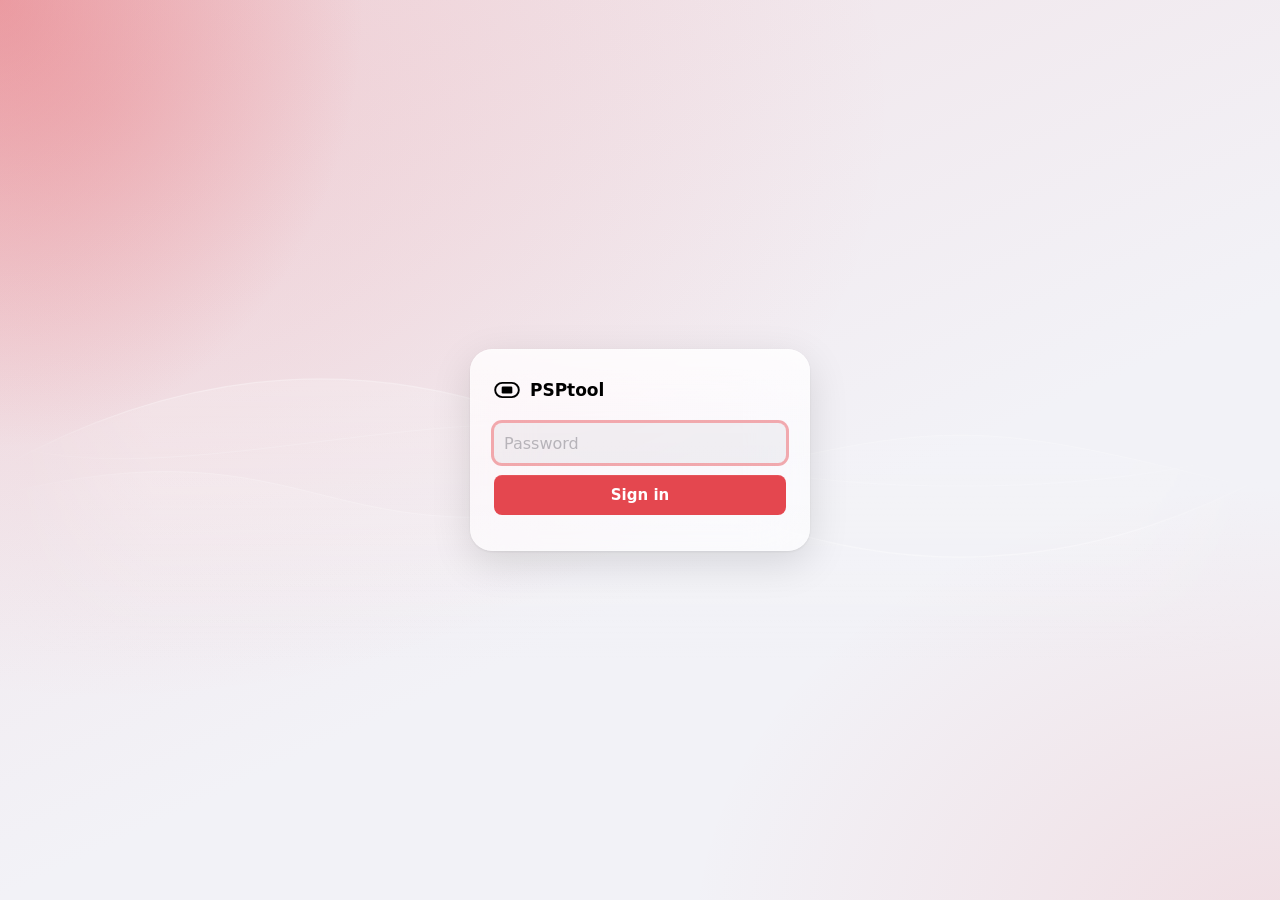
<file: psptool/ui/static/login.html>
<!doctype html>
<html lang="ru">
<head>
<meta charset="utf-8">
<meta name="viewport" content="width=device-width, initial-scale=1">
<title>PSPtool</title>
<link rel="icon" href="favicon.svg" type="image/svg+xml">
<link rel="icon" href="favicon-32.png" sizes="32x32" type="image/png">
<link rel="apple-touch-icon" href="apple-touch-icon.png">
<link rel="stylesheet" href="app.css">
<script src="i18n.js"></script>
</head>
<body class="login">
<!-- the XMB wave: three translucent ribbons drifting; each path repeats
     every 1200 units, so sliding the 2400-wide drawing by half loops it -->
<div id="xmb" aria-hidden="true">
  <svg class="w1" viewBox="0 0 2400 300" preserveAspectRatio="none"><defs><linearGradient id="xg1" x1="0" y1="0" x2="0" y2="1"><stop offset="0" stop-color="#fff" stop-opacity=".22"/><stop offset="1" stop-color="#fff" stop-opacity="0"/></linearGradient></defs>
    <path d="M0 150 C 200 60 400 60 600 150 S 1000 240 1200 150 S 1600 60 1800 150 S 2200 240 2400 150 L 2400 300 L 0 300 Z" fill="url(#xg1)"/>
    <path d="M0 150 C 200 60 400 60 600 150 S 1000 240 1200 150 S 1600 60 1800 150 S 2200 240 2400 150" fill="none" stroke="#fff" stroke-opacity=".35" stroke-width="1.2" vector-effect="non-scaling-stroke"/></svg>
  <svg class="w2" viewBox="0 0 2400 300" preserveAspectRatio="none"><path d="M0 170 C 300 110 300 230 600 170 S 900 110 1200 170 S 1500 230 1800 170 S 2100 110 2400 170 L 2400 300 L 0 300 Z" fill="url(#xg1)" opacity=".7"/>
    <path d="M0 170 C 300 110 300 230 600 170 S 900 110 1200 170 S 1500 230 1800 170 S 2100 110 2400 170" fill="none" stroke="#fff" stroke-opacity=".22" stroke-width="1" vector-effect="non-scaling-stroke"/></svg>
  <svg class="w3" viewBox="0 0 2400 300" preserveAspectRatio="none"><path d="M0 130 C 150 175 450 85 600 130 S 1050 175 1200 130 S 1650 85 1800 130 S 2250 175 2400 130" fill="none" stroke="#fff" stroke-opacity=".18" stroke-width="1" vector-effect="non-scaling-stroke"/></svg>
</div>
<form id="f" class="loginbox glass">
  <div class="brand">
    <svg class="mark" viewBox="0 0 22 22" aria-hidden="true"><rect x="1" y="5" width="20" height="12" rx="6" fill="none" stroke="currentColor" stroke-width="1.6"/><rect x="6.5" y="8" width="9" height="6" rx="1" fill="currentColor"/></svg>
    <span>PSPtool</span>
  </div>
  <input id="pw" type="password" placeholder="Пароль" data-i18n-attr="placeholder" autocomplete="current-password" autofocus>
  <button class="btn primary" data-i18n>Войти</button>
  <div id="msg" class="status err"></div>
</form>
<script>
translatePage();
document.getElementById("f").addEventListener("submit", async e => {
  e.preventDefault();
  const msg = document.getElementById("msg");
  msg.textContent = "";
  const r = await fetch("/api/login", { method: "POST", headers: { "Content-Type": "application/json" },
    body: JSON.stringify({ password: document.getElementById("pw").value }) });
  if (r.ok) location.href = "/";
  else msg.textContent = L((await r.json().catch(() => ({}))).error || "Ошибка");
});
</script>
</body>
</html>
</file>
<file: psptool/ui/static/app.css>
/* PSPtool — laid out like Apple's own apps (Music, Notes, System Settings,
   macOS/iOS 26): a floating Liquid Glass sidebar on the desktop, a glass
   bar on top and a floating tab bar on the phone, content scrolling under
   the glass, inset grouped lists, sheets that come up from the bottom.
   Glass is only for the chrome that floats (sidebar, bars, sheets,
   popovers, segmented thumbs); the content itself stays solid.
   The accent is Bleach orange. Previous looks: backups/ui-<date>/static. */

:root {
  --ground: #0b0b0d;
  --card: #1c1c1f;                 /* grouped cells */
  --card-2: #242428;               /* a cell on a cell, hover */
  --fill: rgba(120, 120, 128, .24);  /* controls */
  --fill-2: rgba(120, 120, 128, .16);
  --fill-3: rgba(120, 120, 128, .1);
  --sep: rgba(84, 84, 88, .55);      /* hairlines */
  --text: #ffffff;
  --soft: rgba(235, 235, 245, .82);
  --muted: rgba(235, 235, 245, .58);
  --faint: rgba(235, 235, 245, .32);
  --accent: #f0893a;
  --accent-ink: #1d1004;           /* text on the accent */
  --positive: #30d158;
  --negative: #ff453a;
  --warning: #ffd60a;
  --game: #050507;                 /* behind game pictures: the PSP screen */
  /* the material */
  --glass-bg: rgba(30, 30, 36, .52);
  --glass-hi: rgba(255, 255, 255, .09);
  --glass-blur: blur(28px) saturate(180%);
  --glass-rim: rgba(255, 255, 255, .16);
  --glass-shadow: 0 12px 40px rgba(0, 0, 0, .45), 0 1px 2px rgba(0, 0, 0, .3);
  --r-control: 8px;
  --r-card: 12px;
  --r-glass: 22px;
  --r-glass-inner: calc(var(--r-glass) - 8px);  /* a control 8px inside a glass panel */
  --r-sheet: 22px;
  --gap: 20px;
  --pad: 28px;
  --side: 236px;                   /* sidebar width, its margin included below */
  --control-height: 30px;
  --fs-body: 13px;
  --fs-small: 11.5px;
  --font: -apple-system, BlinkMacSystemFont, "SF Pro Text", "Segoe UI Variable Text", "Segoe UI", system-ui, sans-serif;
  --display: -apple-system, BlinkMacSystemFont, "SF Pro Display", "Segoe UI Variable Display", "Segoe UI", system-ui, sans-serif;
  --mono: ui-monospace, "SF Mono", SFMono-Regular, Menlo, Consolas, monospace;
  --spring: cubic-bezier(.2, .9, .25, 1);   /* a critically damped spring, as a curve */
  color-scheme: dark;

  /* surfaces of the chrome (dark) */
  --sel: rgba(255, 255, 255, .1);          /* a chosen row, the tab lens */
  --side-sel: rgba(255, 255, 255, .14);
  --sel-strong: rgba(255, 255, 255, .18);
  --sel-line: rgba(255, 255, 255, .12);
  --thumb: rgba(255, 255, 255, .17);       /* segmented control */
  --sheet-bg: rgba(30, 30, 35, .82);
  --sheet-head: rgba(34, 34, 40, .94);
  --pop-bg: rgba(36, 36, 42, .8);
  --pill-bg: rgba(30, 30, 36, .5);
  --log-bg: rgba(0, 0, 0, .35);
  --scrim: rgba(0, 0, 0, .5);
  --checker-a: #2b2b30;
  --checker-b: #222226;
  --on-positive: #04130a;
  --wall-hi: 42%; --wall-mid: 20%; --wall-lo: 14%; --wall-tint: 14%;   /* the XMB field (dark) */
  --wave-alpha: .55;
  --glow-warm: rgba(240, 137, 58, .2);
  --side-warm: rgba(240, 120, 40, .5);     /* what shows through the sidebar */
  --side-cool: rgba(70, 90, 255, .42);
  --side-glass: rgba(24, 24, 30, .3);
  --bar-bg: rgba(24, 24, 30, .66);
  --glow-cool: rgba(80, 110, 255, .14);
}

* { box-sizing: border-box; }
html { background: var(--ground); -webkit-text-size-adjust: 100%; }
body { margin: 0; color: var(--text); font: 400 var(--fs-body)/1.45 var(--font); letter-spacing: -.003em;
       font-variant-numeric: tabular-nums; -webkit-font-smoothing: antialiased; min-height: 100vh;
       -webkit-tap-highlight-color: transparent; }  /* no fill: html has the ground, the glows (body::before) sit between */
/* light for the glass to bend: a warm glow top right, a cool one bottom left */
/* the XMB: a field of the theme colour, lit from the top left and fading
   to the ground, with the PSP's slow wave across it (#xmb). The glass
   panels float over it, so this is what they tint and bend. */
body::before { content: ""; position: fixed; inset: 0; z-index: -2; pointer-events: none;
  background: radial-gradient(520px 640px at 0% 0%, color-mix(in srgb, var(--accent-raw, var(--accent)) var(--wall-hi), transparent), transparent 70%),
              radial-gradient(1200px 900px at 8% 12%, color-mix(in srgb, var(--accent-raw, var(--accent)) var(--wall-mid), transparent), transparent 66%),
              radial-gradient(900px 700px at 100% 105%, color-mix(in srgb, var(--accent-raw, var(--accent)) var(--wall-lo), transparent), transparent 66%),
              linear-gradient(155deg, color-mix(in srgb, var(--accent-raw, var(--accent)) var(--wall-tint), var(--ground)), var(--ground) 60%); }
#xmb { position: fixed; z-index: -1; left: 0; right: 0; top: 30%; height: 44%; pointer-events: none; overflow: hidden;
       -webkit-mask: linear-gradient(90deg, transparent, #000 12%, #000 88%, transparent); mask: linear-gradient(90deg, transparent, #000 12%, #000 88%, transparent);
       opacity: var(--wave-alpha); }
#xmb svg { position: absolute; top: 0; left: 0; width: 200%; height: 100%; will-change: transform; }
#xmb .w1 { animation: xmb-drift 70s linear infinite; }
#xmb .w2 { animation: xmb-drift 110s linear infinite reverse; }
#xmb .w3 { animation: xmb-drift 160s linear infinite; }
@keyframes xmb-drift { to { transform: translateX(-50%); } }
.still #xmb svg, .still #xmb .w1, .still #xmb .w2, .still #xmb .w3 { animation: none; }
[hidden] { display: none !important; }
::selection { background: color-mix(in srgb, var(--accent) 40%, transparent); }
:focus-visible { outline: 2px solid color-mix(in srgb, var(--accent) 80%, transparent); outline-offset: 2px; }
a { color: var(--accent); }
.muted { color: var(--muted); }
.small { font-size: var(--fs-small); }
.err { color: var(--negative); }
.num { font-variant-numeric: tabular-nums; }
code { font-family: var(--mono); }

/* ---- Liquid Glass ---------------------------------------------------- */
/* Only the navigation layer is glass (sidebar, bars, sheets, popovers);
   content stays solid. The material: the page blurred and, where the
   browser can (Chromium), bent at the edges like a lens (app.js builds a
   displacement map per panel); a quiet rim, lit from above; an inner edge
   that catches light; a soft shadow under it. */
.glass, .modal > .box, .mpick-pop {
  position: relative;
  background: linear-gradient(180deg, var(--glass-hi), rgba(255, 255, 255, .015) 55%, rgba(255, 255, 255, .03)), var(--glass-bg);
  -webkit-backdrop-filter: var(--glass-blur); backdrop-filter: var(--glass-blur);
  box-shadow: var(--glass-shadow), inset 0 1px 0 rgba(255, 255, 255, .18), inset 0 -1px 1px rgba(255, 255, 255, .06),
              inset 0 0 22px rgba(255, 255, 255, .04);
}
.glass::after, .modal > .box::after, .mpick-pop::after {
  content: ""; position: absolute; inset: 0; border-radius: inherit; pointer-events: none; padding: 1px;
  background: linear-gradient(180deg, rgba(255, 255, 255, .26), rgba(255, 255, 255, .07) 40%, rgba(255, 255, 255, .05) 70%, rgba(255, 255, 255, .1));
  -webkit-mask: linear-gradient(#000 0 0) content-box, linear-gradient(#000 0 0); -webkit-mask-composite: xor;
  mask: linear-gradient(#000 0 0) content-box exclude, linear-gradient(#000 0 0);
}
/* "clear" glass: over pictures, more see-through */
.glass-clear { background: rgba(20, 20, 24, .28); -webkit-backdrop-filter: blur(10px) saturate(160%); backdrop-filter: blur(10px) saturate(160%);
               box-shadow: inset 0 0 0 .5px rgba(255, 255, 255, .3), inset 0 1px 0 rgba(255, 255, 255, .35), 0 4px 14px rgba(0, 0, 0, .35); }

/* ---- the sidebar (desktop) ------------------------------------------- */
/* One geometry for both widths: every icon sits 15px from the inner
   edge, so folding never moves an icon; only the labels fade and the
   panel's own width animates (the page itself slides, see setRail). */
#sidebar { position: fixed; z-index: 6; top: 10px; left: 10px; bottom: 10px; width: calc(var(--side) - 20px);
           border-radius: var(--r-glass); display: flex; flex-direction: column; padding: 12px 8px 8px; overflow: hidden;
           transition: width .45s var(--spring);
           --glass-bg: var(--side-glass); --glass-blur: blur(30px) saturate(210%) brightness(1.05); }
.brand { display: flex; align-items: center; gap: 10px; padding: 4px 0 14px 11px; min-width: 0; }
.brand .mark { width: 26px; height: 26px; flex: none; color: var(--text); }  /* black and white: right with any theme colour */
.brand-text { display: flex; flex-direction: column; min-width: 0; line-height: 1.25; white-space: nowrap; }
.brand-text > span:first-child { font: 600 14px var(--display); letter-spacing: -.01em; }
.brand .scope { color: var(--muted); font-size: var(--fs-small); white-space: nowrap; overflow: hidden; text-overflow: ellipsis; }
#tabs { display: flex; flex-direction: column; gap: 2px; flex: 1; overflow: auto; scrollbar-width: none; }
#tabs button, .side-btn { display: flex; align-items: center; gap: 12px; height: 36px; padding: 0 0 0 15px; border: 0; border-radius: var(--r-glass-inner);
               background: none; color: var(--soft); font: 500 13px var(--font); text-align: left; cursor: pointer; overflow: hidden;
               white-space: nowrap; flex: none; transition: background-color .15s, color .15s; }
#tabs button .i, .side-btn .i { width: 18px; height: 18px; color: var(--accent); }
#tabs button:hover, .side-btn:hover { background: var(--fill-3); color: var(--text); }
#tabs button:active, .side-btn:active { transform: scale(.98); }
#tabs button.on { background: var(--side-sel); color: var(--text);
                 box-shadow: inset 0 1px 0 rgba(255, 255, 255, .18), inset 0 0 0 .5px rgba(255, 255, 255, .1), 0 2px 8px rgba(0, 0, 0, .12); }
.side-btn { color: var(--muted); }
.side-btn .i { color: var(--muted); }
.side-foot { display: flex; flex-direction: column; gap: 6px; padding-top: 8px; border-top: .5px solid rgba(255, 255, 255, .1); }
.side-foot .btn { width: 100%; justify-content: flex-start; gap: 12px; padding: 0 0 0 15px; height: 36px; overflow: hidden;
                 border-radius: var(--r-glass-inner); }
.side-foot .btn .i { width: 18px; height: 18px; }
#side-foot #play { color: #fff; font-weight: 600;
  background: linear-gradient(180deg, color-mix(in srgb, var(--accent) 92%, #fff), color-mix(in srgb, var(--accent) 82%, #000));
  box-shadow: inset 0 1px 0 rgba(255, 255, 255, .35), inset 0 -1px 0 rgba(0, 0, 0, .15), 0 4px 14px color-mix(in srgb, var(--accent) 35%, transparent); }
#side-foot #play:hover { filter: brightness(1.06); }
#side-foot #play:disabled { filter: saturate(.4); opacity: .6; }
.side-foot .pill { padding: 2px 0 2px 20px; }
/* the labels: they fade, they never reflow */
.brand-text, #tabs button > span:not(.i), .side-btn > span:not(.i), .side-foot .pill, #play > span:not(.i) {
  transition: opacity .2s ease-out; }

/* the phone's bars: hidden on bigger screens */
#topbar, #tabbar { display: none; }

/* scroll edge: content softly blurs where it slides under the top */
#edge { position: fixed; z-index: 4; top: 0; left: var(--side); right: 0; height: 22px; pointer-events: none;
        -webkit-backdrop-filter: blur(6px); backdrop-filter: blur(6px);
        -webkit-mask: linear-gradient(#000, transparent); mask: linear-gradient(#000, transparent);
        background: linear-gradient(var(--ground), transparent); transition: opacity .25s; }
/* nothing is under the top edge until the page moves: no blur over the title */
body:not(.moved) #edge { opacity: 0; }

main { margin-left: var(--side); padding: 22px var(--pad) var(--pad) 8px; min-width: 0; }
.page { max-width: 1120px; margin: 0 auto; }

/* status of the running job */
.pill { display: inline-flex; align-items: center; gap: 8px; font-size: var(--fs-small); color: var(--muted); white-space: nowrap;
        overflow: hidden; text-overflow: ellipsis; }
.pill::before { content: ""; flex: none; width: 7px; height: 7px; border-radius: 50%; background: var(--faint); }
.pill.run::before { background: var(--accent); animation: pulse 1.2s ease-in-out infinite; }
.pill.err { color: var(--negative); }
.pill.err::before { background: var(--negative); }
#jobbar { cursor: pointer; border-radius: 6px; }
#jobbar:hover { color: var(--text); }
.joblog { padding: 14px 20px 20px; display: grid; gap: 8px; }
.joblog pre.log { max-height: 66vh; }
pre.log .err { color: var(--negative); }
@keyframes pulse { 50% { opacity: .35; } }

/* the screen's title: a large title, like Apple's apps */
.titlebar { display: flex; align-items: baseline; gap: 14px; margin: 6px 0 18px; min-width: 0; flex-wrap: wrap; row-gap: 2px; }
.titlebar h1 { flex: 0 1 auto; min-width: 0; margin: 0; font: 700 26px/1.12 var(--display); letter-spacing: -.022em;
               white-space: nowrap; overflow: hidden; text-overflow: ellipsis; }
.titlebar .sub { color: var(--muted); font-size: 13px; min-width: 0; overflow: hidden; text-overflow: ellipsis; white-space: nowrap; }
.titlebar .sp { flex: 1; }
.titlebar.compact { margin: 0 0 10px; }
.titlebar.compact h1 { font-size: 22px; }
.back { display: none; }
.side-title { display: none; }

/* ---- icons ---- */
.i { display: inline-flex; width: 16px; height: 16px; flex: none; }
.i svg { width: 100%; height: 100%; }

/* ---- controls (macOS sizes; the phone gets bigger ones below) ---- */
input[type=text], input[type=search], input[type=number], input[type=password], select, textarea {
  font: inherit; font-size: var(--fs-body); color: var(--text); background: var(--fill-2); border: 0;
  box-shadow: inset 0 0 0 .5px rgba(255, 255, 255, .06);
  border-radius: var(--r-control); padding: 0 10px; height: var(--control-height); min-width: 0;
  transition: box-shadow .15s, background-color .15s; }
textarea { height: auto; padding: 7px 10px; line-height: 1.5; }
select { padding-right: 28px; appearance: none; -webkit-appearance: none; cursor: pointer;
  background: var(--fill-2) url("data:image/svg+xml,%3Csvg xmlns='http://www.w3.org/2000/svg' viewBox='0 0 16 16'%3E%3Cpath d='m5 6.5 3 3 3-3' fill='none' stroke='%23ebebf5' stroke-opacity='.6' stroke-width='1.6' stroke-linecap='round' stroke-linejoin='round'/%3E%3C/svg%3E") no-repeat right 8px center / 14px; }
input::placeholder, textarea::placeholder { color: var(--faint); }
input:hover, select:hover, textarea:hover { background-color: var(--fill); }
input:focus, select:focus, textarea:focus { outline: none; background-color: var(--fill-3);
  box-shadow: 0 0 0 3px color-mix(in srgb, var(--accent) 45%, transparent); }
input[type=search]::-webkit-search-cancel-button { filter: invert(1) opacity(.5); }
input[type=checkbox] { accent-color: var(--accent); width: 16px; height: 16px; margin: 0; cursor: pointer; }
input[type=range] { accent-color: var(--accent); }
input[type=color] { background: none; }

/* buttons: grey fill (bordered), the accent fill for the one that matters */
.btn { display: inline-flex; align-items: center; justify-content: center; gap: 6px; height: var(--control-height); padding: 0 14px;
       font: 500 13px var(--font); color: var(--text); background: var(--fill); border: 0; border-radius: var(--r-control);
       cursor: pointer; white-space: nowrap; text-decoration: none; box-shadow: inset 0 1px 0 rgba(255, 255, 255, .07);
       transition: background-color .15s, transform .1s ease-out, opacity .15s; }
.btn:hover { background: rgba(120, 120, 128, .34); }
.btn:active { transform: scale(.97); transition-duration: .06s; }
#tabs button, #tabbar button, .seg button, .icon-btn { transition: color .15s, background-color .15s, transform .35s var(--spring); }
.btn.primary { background: var(--accent); color: var(--accent-ink); font-weight: 600; }
.btn.primary:hover { background: color-mix(in srgb, var(--accent) 88%, #fff); }
.btn.tinted { background: color-mix(in srgb, var(--accent) 20%, transparent); color: var(--accent); }
.btn.tinted:hover { background: color-mix(in srgb, var(--accent) 28%, transparent); }
.btn:disabled, .btn:disabled:hover { opacity: .4; cursor: default; transform: none; background: var(--fill); }
.btn.primary:disabled { background: var(--accent); }
.btn.tinted:disabled { background: color-mix(in srgb, var(--accent) 20%, transparent); }
.icon-btn { display: inline-flex; align-items: center; justify-content: center; gap: 4px; min-width: 28px; height: 28px; padding: 0 6px;
            border: 0; border-radius: 7px; background: none; color: var(--muted); cursor: pointer;
            font: 500 12px var(--font); transition: color .15s, background-color .15s, transform .1s; }
.icon-btn:hover { color: var(--text); background: var(--fill-2); }
.icon-btn:active { transform: scale(.92); }
.icon-btn:disabled { opacity: .35; cursor: default; }
.icon-btn.busy .i { animation: spin 1s linear infinite; }
@keyframes spin { to { transform: rotate(360deg); } }

.search { position: relative; display: flex; align-items: center; }
.search .i { position: absolute; left: 9px; width: 14px; height: 14px; color: var(--muted); pointer-events: none; }
.search input { padding-left: 30px; width: 100%; }
.grow { flex: 1; min-width: 180px; }
.switch { display: inline-flex; align-items: center; gap: 10px; cursor: pointer; color: var(--soft); }
/* on/off settings are Liquid Glass switches (iOS 26/27): a wide, low track
   and a capsule knob; pressed, the knob turns into a clear glass lens that
   swells over the track, then settles back into white with a spring */
.switch input[type=checkbox], label.check input[type=checkbox] {
  --sw-w: 46px; --sw-h: 22px; --kn-w: 28px;
  appearance: none; -webkit-appearance: none; position: relative; flex: none; width: var(--sw-w); height: var(--sw-h); margin: 0;
  border-radius: calc(var(--sw-h) / 2); background: rgba(120, 120, 128, .32); cursor: pointer; transition: background-color .3s; }
.switch input[type=checkbox]::after, label.check input[type=checkbox]::after {
  content: ""; position: absolute; top: 2px; left: 2px; width: var(--kn-w); height: calc(var(--sw-h) - 4px); border-radius: 999px;
  background: #fff; box-shadow: 0 2px 6px rgba(0, 0, 0, .28), 0 0 0 .5px rgba(0, 0, 0, .04);
  transition: translate .45s cubic-bezier(.3, 1.25, .5, 1), scale .35s cubic-bezier(.3, 1.35, .5, 1),
              background-color .25s, box-shadow .25s, -webkit-backdrop-filter .25s, backdrop-filter .25s; }
.switch input[type=checkbox]:checked, label.check input[type=checkbox]:checked { background: var(--positive); }
.switch input[type=checkbox]:checked::after, label.check input[type=checkbox]:checked::after {
  translate: calc(var(--sw-w) - var(--kn-w) - 4px) 0; }
/* held: the lens */
.switch input[type=checkbox]:active::after, label.check input[type=checkbox]:active::after {
  scale: 1.32 1.45; background: rgba(255, 255, 255, .16);
  -webkit-backdrop-filter: blur(1.5px) saturate(160%) brightness(1.15); backdrop-filter: blur(1.5px) saturate(160%) brightness(1.15);
  box-shadow: inset 0 0 0 1px rgba(255, 255, 255, .55), inset 0 1px 1px rgba(255, 255, 255, .8), inset 0 -1px 2px rgba(0, 0, 0, .12),
              0 4px 14px rgba(0, 0, 0, .3); }

/* segmented control: a track and a glass thumb that slides to the choice */
.seg { position: relative; display: inline-flex; align-items: stretch; gap: 0; height: var(--control-height); padding: 2px;
       background: var(--fill-2); border-radius: 9px; border: 0; isolation: isolate; max-width: 100%; overflow-x: auto; scrollbar-width: none; }
.seg::-webkit-scrollbar { display: none; }
.seg > .thumb { position: absolute; z-index: -1; top: 2px; bottom: 2px; left: 0; border-radius: 7px;
                background: var(--thumb); box-shadow: 0 2px 8px rgba(0, 0, 0, .22), inset 0 1px 0 rgba(255, 255, 255, .14);
                transition: transform .32s var(--spring), width .32s var(--spring), opacity .2s; }
.seg button { position: relative; padding: 0 12px; border: 0; background: none; color: var(--soft); cursor: pointer; border-radius: 7px;
              font: 500 12.5px var(--font); white-space: nowrap; transition: color .15s; }
.seg button:hover { color: var(--text); }
.seg button.on { color: var(--text); }
.seg:not(:has(.thumb)) button.on { background: var(--thumb); }
.seg.full { display: flex; }
.seg.full button { flex: 1; }

/* ---- inset grouped lists: a header above, rounded cells, hairlines ---- */
.section { margin-bottom: 26px; }
.section > h2 { margin: 0; padding: 0 4px 8px; font: 600 15px var(--display); letter-spacing: -.01em; }
.section > :not(h2) { background: var(--card); }
.section > h2 + *, .section > :first-child:not(h2) { border-top-left-radius: var(--r-card); border-top-right-radius: var(--r-card); }
.section > :last-child { border-bottom-left-radius: var(--r-card); border-bottom-right-radius: var(--r-card); }
.section > :not(h2) + :not(h2) { box-shadow: inset 0 .5px 0 var(--sep); }
.form { display: grid; grid-template-columns: 196px 1fr; padding: 2px 0; }
.form > label { padding: 10px 16px; color: var(--soft); display: flex; align-items: center; min-height: 48px; }
.form > .f { padding: 8px 16px 8px 0; display: flex; gap: 10px; align-items: center; flex-wrap: wrap; min-width: 0; min-height: 48px; }
.form > .f > input[type=text], .form > .f > input[type=password], .form > .f > select, .form > .f > textarea { flex: 1; min-width: 0; }
.form > .f > textarea { min-height: 80px; }
/* row separators: hairlines that start at the text's inset; drawn as their
   own thin line (nothing painted under the start), right on any background */
.form > label + .f + label { background-image: linear-gradient(var(--sep), var(--sep)); background-repeat: no-repeat; background-size: calc(100% - 16px) .5px; background-position: right top; }
.form > label + .f + label + .f { background-image: linear-gradient(var(--sep), var(--sep)); background-repeat: no-repeat; background-size: calc(100% - 0px) .5px; background-position: right top; }
.actions { display: flex; gap: 10px; justify-content: flex-end; align-items: center; padding: 12px 16px; }
.actions .status, .actions .msg { margin-right: auto; font-size: var(--fs-small); color: var(--muted); }
.actions .status.err { color: var(--negative); }
.kv { display: grid; grid-template-columns: 196px 1fr; padding: 6px 0; }
.kv > div { padding: 8px 16px; overflow-wrap: anywhere; }
.kv > div:nth-child(odd) { color: var(--muted); }

/* ---- project: overview + steps ---- */
.overview { display: grid; grid-template-columns: minmax(0, 1fr) minmax(0, 1.25fr); gap: var(--gap); margin-bottom: 26px; align-items: start; }
#view-project.page { max-width: 1280px; }
.overview .section { margin: 0; }
.figures { display: grid; grid-template-columns: repeat(3, 1fr); padding: 16px 0 6px; }
.figure { padding: 4px 18px 12px; }
.figure + .figure { box-shadow: inset .5px 0 0 var(--sep); }
.figure .label { color: var(--muted); font-size: var(--fs-small); }
.figure .value { font: 600 30px/1.15 var(--display); letter-spacing: -.025em; }
.figure .unit { color: var(--muted); font-size: var(--fs-small); margin-top: 2px; }
.figure.lead .value { font-size: 40px; color: var(--accent); }
.progress { display: flex; flex-direction: column; }
.progress .actions { margin-top: auto; gap: 14px; }
.progress .finding { margin: 0 auto 0 0; padding: 0; color: var(--soft); font-size: 13px; }
.steps .path { margin-top: 2px; overflow: hidden; text-overflow: ellipsis; white-space: nowrap; }
/* the coverage map: one cell per text file of the game */
.cover { padding: 14px 16px 18px; }
.cover-head { display: flex; justify-content: space-between; align-items: baseline; gap: 12px; margin-bottom: 12px; flex-wrap: wrap; }
.cover-head h2 { margin: 0; font: 600 15px var(--display); white-space: nowrap; }
.cover-key { display: flex; gap: 14px; color: var(--muted); font-size: var(--fs-small); flex-wrap: wrap; }
.cover-key span { display: inline-flex; align-items: center; gap: 6px; }
.cover-key i { width: 10px; height: 10px; border-radius: 3px; display: inline-block; }
.cells { display: grid; grid-template-columns: repeat(auto-fill, 13px); gap: 3px; }
.cells button { width: 13px; height: 13px; padding: 0; border: 0; border-radius: 3px; background: var(--fill-2); cursor: pointer;
                transition: transform .15s var(--spring); }
.cells button:hover { transform: scale(1.7); box-shadow: 0 0 0 1px var(--text); position: relative; z-index: 1; }
.cells .c1 { background: color-mix(in srgb, var(--accent) 35%, var(--card-2)); }
.cells .c2 { background: color-mix(in srgb, var(--accent) 70%, var(--card-2)); }
.cells .c3 { background: var(--accent); }
.cells .c4 { background: var(--positive); }

.steps .step { display: grid; grid-template-columns: 22px 1fr 140px; gap: 14px; align-items: center; padding: 12px 16px; }
.steps .step + .step { background-image: linear-gradient(var(--sep), var(--sep)); background-repeat: no-repeat; background-size: calc(100% - 52px) .5px; background-position: right top; }
.steps .step .t { font-weight: 500; font-size: 13px; }
.steps .step > div { min-width: 0; }
.steps .step input { width: 100%; }
.steps .step > .btn { width: 100%; }
.steps .step .pathrow { margin-top: 8px; }
.steps .step.field .dot { align-self: start; margin-top: 2px; }
.steps .step.field > .btn { align-self: end; }
.dot { width: 20px; height: 20px; border-radius: 50%; box-shadow: inset 0 0 0 1.5px var(--faint); display: inline-flex; align-items: center;
       justify-content: center; color: var(--on-positive); }
.dot.done { background: var(--positive); box-shadow: none; }
.dot .i { width: 12px; height: 12px; }
pre.log { margin: 0; padding: 10px 12px; max-height: 240px; overflow: auto; white-space: pre-wrap; background: var(--log-bg);
          border-radius: 10px; font: 11.5px/1.55 var(--mono); color: var(--soft); }
.section > pre.log { margin: 0; border-radius: 0; background: var(--log-bg); }
.section > pre.log:last-child { border-radius: 0 0 var(--r-card) var(--r-card); }
.log:empty { display: none; }

/* save states (playtest) */
.states { display: flex; gap: 10px; flex-wrap: wrap; }
.scard { width: 132px; padding: 0 0 6px; border: 0; background: none; cursor: pointer; text-align: left; color: var(--muted);
         font-size: var(--fs-small); transition: transform .15s var(--spring); }
.scard:active { transform: scale(.97); }
.scard img, .scard .noimg { width: 100%; aspect-ratio: 480 / 272; object-fit: cover; display: flex; align-items: center; justify-content: center;
         background: var(--game); color: var(--muted); border-radius: 8px; box-shadow: 0 0 0 1px var(--sep); margin-bottom: 6px; }
.scard:hover img, .scard:hover .noimg { box-shadow: 0 0 0 1px var(--faint); }
.scard.on { color: var(--text); }
.scard.on img, .scard.on .noimg { box-shadow: 0 0 0 2px var(--accent); }
.pathrow { display: flex; gap: 8px; align-items: center; width: 100%; }
.pathrow input { flex: 1; min-width: 0; }
.pathrow .btn { flex: none; }

/* ---- texts: a file list column and the file, like Notes / Mail ---- */
#view-texts { display: grid; grid-template-columns: 284px minmax(0, 1fr); gap: var(--gap); height: calc(100vh - 22px - var(--pad)); }
.side { display: flex; flex-direction: column; gap: 8px; min-height: 0; }
.side .seg.full { height: 30px; }
.list { list-style: none; margin: 0; padding: 4px; overflow: auto; flex: 1 1 auto; min-height: 0; background: var(--card); border-radius: var(--r-card); }
.list li { position: relative; padding: 9px 12px 10px; cursor: pointer; border-radius: 9px; transition: background-color .12s; }
.list li + li::before { content: ""; position: absolute; left: 12px; right: 12px; top: 0; height: .5px; background: var(--sep); }
.list li:hover { background: var(--fill-3); }
.list li.on { background: color-mix(in srgb, var(--accent) 22%, var(--card-2)); }
.list li.on::before, .list li.on + li::before { display: none; }
.list .top { display: flex; justify-content: space-between; gap: 8px; font-size: var(--fs-small); color: var(--muted); }
.list .num { color: var(--text); font-weight: 600; font-size: 12.5px; }
.list .pv { margin-top: 2px; white-space: nowrap; overflow: hidden; text-overflow: ellipsis; color: var(--soft); }
.bar { height: 3px; background: var(--fill-2); border-radius: 2px; margin-top: 7px; overflow: hidden; }
.bar i { display: block; height: 100%; background: var(--accent); border-radius: 2px; }
.bar.chk { margin-top: 3px; }
.bar.chk i { background: var(--positive); }
.c-done { color: var(--accent); }
.c-chk { color: var(--positive); }

.texts { display: flex; flex-direction: column; min-height: 0; min-width: 0; }
.toolbar { display: flex; gap: 10px; align-items: center; flex-wrap: wrap; margin-bottom: 12px; }
.toolbar .search.grow { max-width: 320px; }
#texts-status { white-space: nowrap; }
#texts-status, #tx-status, #cm-status { color: var(--muted); font-size: var(--fs-small); }

/* job panel: a running job with its bar and log */
.jobpanel { background: var(--card); border-radius: var(--r-card); margin-bottom: 12px; }
.jobpanel .jhead { display: flex; align-items: center; gap: 12px; padding: 9px 12px; }
.jobpanel .jtitle { font-weight: 600; white-space: nowrap; overflow: hidden; text-overflow: ellipsis; max-width: 40%; }
.jbar { flex: 1; height: 5px; background: var(--fill-2); border-radius: 3px; overflow: hidden; }
.jbar i { display: block; height: 100%; width: 0; background: var(--accent); border-radius: 3px; transition: width .4s var(--spring); }
.jbar.err i { background: var(--negative); }
.jobpanel .jnum { white-space: nowrap; }
.jobpanel .log { margin: 0 12px 12px; max-height: 180px; }
.section > .jobpanel { margin: 0; border-radius: 0; }

#rows { overflow: auto; flex: 1; min-height: 0; padding: 0 4px 24px 0; }
.trow { position: relative; background: var(--card); border-radius: var(--r-card); margin-bottom: 8px;
        transition: box-shadow .15s; }
.trow:hover { box-shadow: 0 0 0 1px var(--sel); }
.trow:focus-within { box-shadow: 0 0 0 1px var(--sel-line); }
.trow .head { display: flex; align-items: center; gap: 6px; padding: 7px 8px 0 14px; color: var(--muted); font-size: var(--fs-small); }
.trow .head .sp { flex: 1; }
.trow .body { display: grid; grid-template-columns: minmax(0, 1fr) minmax(0, 1fr) minmax(0, 1.25fr); gap: 18px; padding: 6px 14px 14px; }
.cell { white-space: pre-wrap; word-break: break-word; font-size: 13.5px; line-height: 1.55; }
.cell.muted { color: var(--muted); }
.tag { font: 10.5px/1.5 var(--mono); color: var(--muted); background: var(--fill-2); border-radius: 4px; padding: 0 4px; }
.hl { background: color-mix(in srgb, var(--accent) 35%, transparent); color: var(--text); border-radius: 3px; }
.trow textarea { width: 100%; min-height: 64px; resize: vertical; font-size: 13.5px; display: block; }
.trow textarea.bad { box-shadow: 0 0 0 2px var(--negative); }
.trow .msg { font-size: var(--fs-small); color: var(--negative); margin-top: 6px; }
.trow .samples { margin-top: 6px; }
/* checked: the line is done; the green tick and a green edge */
.trow.checked { box-shadow: inset 3px 0 0 color-mix(in srgb, var(--positive) 70%, transparent); }
.trow .icon-btn.on { color: var(--positive); }

.badge { display: inline-flex; align-items: center; flex: none; height: 18px; padding: 0 7px; border-radius: 999px; white-space: nowrap;
         font: 600 10.5px/1 var(--font); background: var(--fill-2); color: var(--soft); }
.badge.mt { background: color-mix(in srgb, var(--warning) 18%, transparent); color: var(--warning); }
.badge.ok { background: color-mix(in srgb, var(--positive) 18%, transparent); color: var(--positive); }

.palette { display: flex; flex-wrap: wrap; gap: 3px; margin-top: 6px; }
.palette button { border: 0; background: var(--game); border-radius: 5px; padding: 1px; cursor: pointer; line-height: 0; box-shadow: 0 0 0 1px var(--sep); }
.palette button:hover { box-shadow: 0 0 0 1px var(--accent); }
.palette img { width: 24px; height: 24px; image-rendering: pixelated; }
.palette .more { width: 28px; height: 28px; background: var(--fill-2); color: var(--muted); font-size: 16px; line-height: 1; }
.preview { margin-top: 8px; background: var(--game); border-radius: 8px; padding: 6px; position: relative; overflow-x: auto; max-width: 100%; }
.trow .body > * { min-width: 0; }
.preview img { image-rendering: pixelated; display: block; }
.preview img.subframe { width: 480px; max-width: 100%; height: auto; image-rendering: auto; border-radius: 4px; }
.preview .limit { position: absolute; top: 0; bottom: 0; width: 0; border-left: 1px dashed var(--negative); }
.meter { font-size: var(--fs-small); color: var(--muted); margin-top: 4px; }
.meter.over { color: var(--negative); }

/* pager */
.pager { display: flex; gap: 2px; align-items: center; margin: 4px 0 12px; flex-wrap: wrap; }
.pager button { min-width: 30px; height: 28px; padding: 0 8px; border: 0; background: none; color: var(--soft);
                border-radius: 7px; cursor: pointer; font: 500 12.5px var(--font); transition: background-color .15s; }
.pager button:hover { background: var(--fill-2); color: var(--text); }
.pager button.on { background: var(--fill); color: var(--text); }
.pager button:disabled { opacity: .3; cursor: default; background: none; }
.pager .gap { color: var(--muted); padding: 0 4px; }
.pager .muted { margin-left: 10px; font-size: var(--fs-small); }

/* ---- glyphs (charmap) ---- */
.glyphs { display: grid; grid-template-columns: repeat(auto-fill, minmax(96px, 1fr)); gap: 10px; }
.glyph { background: var(--card); border-radius: var(--r-card); padding: 8px; text-align: center; }
.glyph.unsure { box-shadow: inset 0 0 0 1px color-mix(in srgb, var(--warning) 40%, transparent); }
.glyph img { width: 52px; height: 52px; image-rendering: pixelated; display: block; margin: 2px auto 6px; background: var(--game); border-radius: 6px; }
.glyph .code { font-size: 11px; color: var(--muted); }
.glyph .edit { display: flex; gap: 2px; align-items: center; margin-top: 4px; }
.glyph input { width: 100%; min-width: 0; height: 30px; text-align: center; font-size: 16px; padding: 0 4px; }
.glyph input.saved { box-shadow: 0 0 0 2px var(--positive); }
.glyph .icon-btn.on { color: var(--accent); }
.glyph .isicon { font-size: var(--fs-small); color: var(--muted); padding: 6px 0; flex: 1; }
.glyph .dupmark { color: var(--warning); }

/* ---- textures ---- */
.tgrid { display: grid; grid-template-columns: repeat(auto-fill, minmax(168px, 1fr)); gap: 14px; }
.tcard { cursor: pointer; border-radius: var(--r-card); transition: transform .25s var(--spring); }
.tcard:hover { transform: translateY(-2px); }
.tcard:active { transform: scale(.98); transition-duration: .08s; }
.tcard.drop .th { box-shadow: 0 0 0 2px var(--accent); }
.tcard .th { height: 124px; display: flex; align-items: center; justify-content: center; background: var(--game); border-radius: var(--r-card);
             overflow: hidden; box-shadow: 0 0 0 1px var(--sep); transition: box-shadow .15s; }
.tcard:hover .th { box-shadow: 0 0 0 1px var(--faint), 0 10px 26px rgba(0, 0, 0, .4); }
.tcard .th img { max-width: 100%; max-height: 100%; image-rendering: pixelated; }
.tcard .meta { display: flex; justify-content: space-between; align-items: center; gap: 6px; margin-top: 7px; font-size: var(--fs-small); color: var(--muted); }

/* ---- dialogs: a glass panel over a dimmed page (a sheet on the phone) ---- */
.modal { position: fixed; inset: 0; z-index: 10; display: flex; align-items: center; justify-content: center; padding: 24px;
         background: var(--scrim); animation: fade .2s ease-out; }
.modal > .box { --glass-bg: var(--sheet-bg); border-radius: var(--r-sheet);
                width: min(1100px, 94vw); max-height: 90vh; overflow: auto; animation: materialize .38s var(--spring); }
.modal .box.wide { width: min(1180px, 96vw); }
.modal .box > h2 { position: sticky; top: 0; z-index: 2; margin: 0; padding: 14px 18px; display: flex; align-items: center; gap: 12px;
                   font: 600 15px var(--display); flex-wrap: wrap; background: transparent; transition: background-color .2s, box-shadow .2s; }
.modal .box.scrolled > h2 { background: var(--sheet-head); box-shadow: 0 .5px 0 var(--sep); }
.modal .box > h2 .sp { flex: 1; }
.modal .box > h2 .muted { font-weight: 400; }
.modal .box .section > :not(h2), .modal .box .form { background: transparent; }
@keyframes fade { from { opacity: 0; } }
/* glass arrives as a material: it grows into place (opacity + scale only;
   a filter on a backdrop-filtered panel repaints it off the GPU every frame) */
@keyframes materialize { from { opacity: 0; transform: scale(.96); } }  /* compositor only: no filter on glass */
@keyframes sheet-in { from { transform: translateY(100%); } }

.cmp { display: grid; grid-template-columns: repeat(3, 1fr); gap: 16px; padding: 18px; }
.cmp figure { margin: 0; }
.cmp figcaption { font-size: var(--fs-small); color: var(--muted); margin-bottom: 8px; }
.cmp .pic { position: relative; background: var(--game); border-radius: 10px; min-height: 140px; display: flex; align-items: center; justify-content: center; overflow: auto; }
.cmp .pic img { image-rendering: pixelated; max-width: 100%; }
.cmp .pic .dl { position: absolute; top: 8px; right: 8px; width: 30px; height: 30px; display: flex; align-items: center; justify-content: center;
                border-radius: 50%; color: #fff; opacity: 0; transition: opacity .15s, transform .25s var(--spring); }
.cmp .pic:hover .dl, .cmp .pic .dl:focus-visible { opacity: 1; }
.cmp .pic .dl:active { transform: scale(.9); }
.cmp .pic.empty { color: var(--muted); font-size: var(--fs-small); border: 1px dashed var(--faint); background: none; }

/* texture editor */
.editor { display: grid; grid-template-columns: minmax(0, 1fr) 380px; gap: 18px; padding: 18px; align-items: start; }
.stage { background: repeating-conic-gradient(var(--checker-a) 0 25%, var(--checker-b) 0 50%) 0 0 / 16px 16px; border-radius: 10px; padding: 14px; overflow: auto;
         display: flex; justify-content: center; }
.editcv { image-rendering: pixelated; outline: 1px solid var(--accent); cursor: grab; touch-action: none; }
.editcv:active { cursor: grabbing; }
.editcv.erasing { cursor: crosshair; }
.editor .form { grid-template-columns: 110px 1fr; background: rgba(255, 255, 255, .04); border-radius: var(--r-card); padding: 0; }
.editor .form > label, .editor .form > .f { min-height: 44px; padding-top: 6px; padding-bottom: 6px; }
.editor .form > label { padding-left: 14px; padding-right: 8px; }
.editor .form > .f { padding-right: 14px; }
.editor input[type=range] { flex: 1; }
.editor .seg button { white-space: nowrap; }
.editor .f .muted { white-space: nowrap; min-width: 40px; }

/* auto-translate a texture */
.auto { display: grid; grid-template-columns: auto minmax(0, 1fr); gap: 18px; align-items: start; padding: 18px; }
.autostage { position: relative; background: repeating-conic-gradient(var(--checker-a) 0% 25%, var(--checker-b) 0% 50%) 0 0 / 16px 16px; border-radius: 10px; }
.autopic { display: block; image-rendering: pixelated; }
.abox { position: absolute; border: 1px solid var(--accent); background: color-mix(in srgb, var(--accent) 8%, transparent); cursor: move; touch-action: none; }
.abox .num { position: absolute; top: -9px; left: -9px; min-width: 16px; line-height: 16px; border-radius: 8px; text-align: center;
             background: var(--accent); color: var(--accent-ink); font-size: 10px; font-weight: 700; }
.abox .grip { position: absolute; right: -5px; bottom: -5px; width: 10px; height: 10px; border-radius: 3px; background: var(--accent); cursor: nwse-resize; }
.aside .row { display: flex; gap: 8px; margin-bottom: 12px; flex-wrap: wrap; }
.aside .row input[type=text] { flex: 1; min-width: 160px; }
.autolist { display: flex; flex-direction: column; gap: 8px; max-height: 60vh; overflow: auto; }
.arow { border-radius: var(--r-card); padding: 8px 10px; background: rgba(255, 255, 255, .05); }
.arow.off { opacity: .5; }
.ahead { display: flex; gap: 8px; align-items: baseline; flex-wrap: wrap; }
.ahead .num { color: var(--accent); font-size: var(--fs-small); }
.ahead .src { font-weight: 600; }
.aedit { display: flex; gap: 6px; align-items: center; margin-top: 8px; flex-wrap: wrap; }
.aedit input[type=text] { flex: 1; min-width: 160px; }
.aedit input[type=color] { width: 30px; height: 28px; padding: 0; border: 0; border-radius: 6px; }

/* ---- HD textures ---- */
.covs { display: flex; flex-direction: column; gap: 16px; width: 100%; }
.cov-top { display: flex; align-items: baseline; gap: 10px; margin-bottom: 6px; }
.cov-top > span:first-child { flex: 1; }
.cov .jbar { width: 100%; flex: none; }
.cov .muted.small { margin-top: 5px; }
/* the main figure: large, thick, the accent (green once complete) */
.cov.main .cov-top > span:first-child { font-weight: 600; }
.cov-big { font: 600 22px/1 var(--display); letter-spacing: -.02em; }
.cov.main .jbar { height: 8px; border-radius: 4px; }
.cov.main .jbar i { border-radius: 4px; }
.cov.main .jbar.full i { background: var(--positive); }
/* where it came from: thin and neutral, side by side */
.cov-sources { display: grid; grid-template-columns: 1fr 1fr; gap: 16px 24px; }
.cov.sub .cov-top { margin-bottom: 5px; color: var(--soft); }
.cov.sub .jbar { height: 3px; }
.cov.sub .jbar i { background: var(--muted); }
.hdpairs { display: grid; grid-template-columns: repeat(auto-fill, minmax(260px, 1fr)); gap: 10px; padding: 14px 16px 16px; }
.hdpair { display: grid; grid-template-columns: 1fr 1fr; gap: 4px; background: var(--game); padding: 4px; border-radius: 10px; }
.hdpair img { width: 100%; aspect-ratio: 1; object-fit: contain; image-rendering: pixelated; }
.hdpair img + img { image-rendering: auto; }
.hdpair .cap { grid-column: 1 / -1; display: flex; gap: 8px; align-items: center; justify-content: center; padding: 4px 0 2px; }
.hdpair .cap .badge { font-size: 10px; }
.hdgal { padding: 12px 18px 18px; }
.hdgal .toolbar { padding: 0; }
.hdgal .toolbar .grow { flex: 1; min-width: 160px; }
.hdgrid { display: grid; grid-template-columns: repeat(auto-fill, minmax(232px, 1fr)); gap: 10px; margin: 6px 0; }
.hdgrid .hdpair { cursor: pointer; box-shadow: 0 0 0 1px transparent; transition: box-shadow .15s, transform .2s var(--spring); }
.hdgrid .hdpair:hover { box-shadow: 0 0 0 1px var(--faint); }
.hdgrid .hdpair:active { transform: scale(.98); }
.hdpair.marked, .hdgrid .hdpair.marked:hover { box-shadow: 0 0 0 2px var(--accent); }
.hdbar { position: sticky; bottom: 0; display: flex; gap: 10px; align-items: center; padding: 12px 18px; flex-wrap: wrap;
         background: var(--sheet-head); box-shadow: 0 -.5px 0 var(--sep); }
.hdbar .sp { flex: 1; }
.hdcmp { padding: 18px; display: flex; flex-direction: column; align-items: center; gap: 10px; }
.hdcmp .labels { display: flex; justify-content: space-between; width: 100%; max-width: 640px; }
.hdcmp .actions { padding: 6px 0 0; }
.slider { position: relative; overflow: hidden; background: repeating-conic-gradient(var(--checker-a) 0% 25%, var(--checker-b) 0% 50%) 0 0 / 16px 16px;
          cursor: ew-resize; touch-action: none; border-radius: 10px; }
.slider img { position: absolute; left: 0; top: 0; display: block; max-width: none; }
.slider img.px { image-rendering: pixelated; }
.slider .clip { position: absolute; left: 0; top: 0; bottom: 0; overflow: hidden; }
.slider.frame { width: min(720px, 100%); aspect-ratio: 480 / 272; }
.slider img.fill { width: 100%; height: 100%; object-fit: contain; }
.slider .bar { position: absolute; top: 0; bottom: 0; width: 2px; height: auto; margin: 0 0 0 -1px; background: #fff; border-radius: 0;
               box-shadow: 0 0 10px rgba(0, 0, 0, .5); }

/* movies: one frame before / after */
.moviecmp { padding: 14px 16px 18px; display: flex; flex-direction: column; gap: 10px; align-items: flex-start; }
.moviecmp .row { display: flex; gap: 14px; align-items: center; width: 100%; max-width: 720px; }
.moviecmp .labels { display: flex; justify-content: space-between; width: 100%; max-width: 720px; }

/* several values out of a list: a glass popover */
.mpick { position: relative; }
.mpick-btn { max-width: 240px; overflow: hidden; text-overflow: ellipsis; }
.mpick-pop { --glass-bg: var(--pop-bg); position: absolute; z-index: 20; top: calc(100% + 6px); left: 0; min-width: 220px; max-height: 360px;
             overflow: auto; border-radius: 14px; padding: 6px; transform-origin: top left; animation: materialize .28s var(--spring); }
.mpick-tools { display: flex; justify-content: space-between; padding: 2px 4px 6px; box-shadow: 0 .5px 0 var(--sep); margin-bottom: 4px; }
.mpick-row { display: flex; gap: 10px; align-items: center; padding: 6px 8px; border-radius: 8px; cursor: pointer; white-space: nowrap; }
.mpick-row:hover { background: var(--fill-2); }
.mpick-row .num { margin-left: auto; padding-left: 12px; }
/* checkbox chips in a dialog */
.chips { display: flex; flex-wrap: wrap; gap: 6px; }
.chip { display: inline-flex; align-items: center; gap: 8px; height: 30px; padding: 0 12px 0 10px; background: var(--fill-2);
        border-radius: 999px; cursor: pointer; white-space: nowrap; font-size: 12.5px; transition: background-color .15s, box-shadow .15s; }
.chip:hover { background: var(--fill); }
.chip.on { background: color-mix(in srgb, var(--accent) 20%, transparent); box-shadow: inset 0 0 0 1px color-mix(in srgb, var(--accent) 60%, transparent); }
#hd-run .box { width: min(720px, 94vw); }
#hd-run .form > label { align-items: flex-start; padding-top: 16px; }
/* sort / filter: icons by the search field, a glass menu, tokens below */
.searchrow { display: flex; gap: 6px; align-items: center; min-width: 0; }
.searchrow .search.grow { min-width: 0; }
.tools-inline { display: inline-flex; gap: 2px; flex: none; }
.icon-btn.tool { width: 32px; height: var(--control-height); padding: 0; border-radius: var(--r-control); color: var(--soft); }
.icon-btn.tool .i { width: 18px; height: 18px; }
.icon-btn.tool.open { background: var(--fill); color: var(--text); }
.icon-btn.tool.active { color: var(--accent); }
.tokens { display: flex; flex-wrap: wrap; gap: 6px; margin: -4px 0 12px; }
.side .tokens { margin: 0; }
.token { display: inline-flex; align-items: center; gap: 4px; height: 26px; padding: 0 4px 0 10px; border-radius: 13px; font-size: 12px; font-weight: 500;
         background: color-mix(in srgb, var(--accent) 18%, transparent); color: color-mix(in srgb, var(--accent) 80%, #fff); white-space: nowrap; }
.token .x { display: inline-flex; align-items: center; justify-content: center; width: 18px; height: 18px; padding: 0; border: 0; border-radius: 50%;
            background: transparent; color: inherit; cursor: pointer; opacity: .75; }
.token .x:hover { opacity: 1; background: color-mix(in srgb, var(--accent) 25%, transparent); }
.token .x .i { width: 10px; height: 10px; }
.mpick-pop.menu { position: fixed; z-index: 30; min-width: 230px; padding: 6px; transform-origin: top right; }
.menu-head { padding: 8px 10px 4px 34px; color: var(--muted); font-size: 11.5px; font-weight: 600; }
.menu-head:not(:first-child) { margin-top: 4px; box-shadow: inset 0 .5px 0 var(--sep); padding-top: 10px; }
.menu-row { display: flex; align-items: center; gap: 6px; width: 100%; height: 30px; padding: 0 10px 0 6px; border: 0; border-radius: 8px;
            background: none; color: var(--text); font: 400 13px var(--font); text-align: left; cursor: pointer; }
@media (hover: hover) {   /* a pointer highlights; a finger only presses */
  .menu-row:hover { background: var(--accent); color: var(--accent-ink); }
  .menu-row:hover .count, .menu-row:hover .dir { color: inherit; }
}
.menu-row:active { background: var(--fill); }
.menu-row .tick { width: 22px; display: inline-flex; justify-content: center; flex: none; }
.menu-row .tick .i { width: 13px; height: 13px; }
.menu-row .lbl { flex: 1; white-space: nowrap; }
.menu-row .count { color: var(--muted); font-size: 12px; padding-left: 14px; }
.menu-row .dir { display: inline-flex; color: var(--muted); }
.menu-row .dir .i { width: 13px; height: 13px; }
.menu-row.reset { color: var(--accent); }
.menu-sep { height: .5px; margin: 5px 8px; background: var(--sep); }

/* "More" on the phone: the sections the tab bar has no room for */
.more-list { padding: 8px; }
.more-list button { display: flex; align-items: center; gap: 12px; width: 100%; height: 50px; padding: 0 14px; border: 0; border-radius: calc(var(--r-sheet) - 8px);
                    background: none; color: var(--text); font: 500 16px var(--font); cursor: pointer; text-align: left; }
.more-list button .i { width: 20px; height: 20px; color: var(--accent); }
.more-list button .chev { margin-left: auto; display: inline-flex; }
.more-list button .chev .i { width: 14px; height: 14px; color: var(--faint); }
.modal .box.narrow { width: min(420px, 94vw); }
.more-list button:active, .more-list button.on { background: var(--fill-2); }
.more-list + .more-list { padding-top: 0; }
.more-list:has(.action) { padding-bottom: 8px; box-shadow: inset 0 -.5px 0 var(--sep); margin-bottom: 8px; }
.more-list .action { color: var(--accent); font-weight: 600; }
.more-list .action:disabled { opacity: .4; }

/* access from other devices */
.addrs { display: grid; gap: 4px; }
.addrs div { display: flex; gap: 10px; align-items: baseline; }
.addrs .muted { width: 64px; flex: none; }
.addrs code { font: 400 var(--fs-small) var(--mono); user-select: all; }
label.check { display: inline-flex; align-items: center; gap: 8px; cursor: pointer; }
.tools { display: flex; flex-wrap: wrap; gap: 8px; align-items: center; }
body.login { display: flex; align-items: center; justify-content: center; padding: 16px; }
.loginbox { width: min(340px, 100%); display: grid; gap: 12px; padding: 28px 24px 24px; border-radius: var(--r-glass); }
.loginbox .brand { padding: 0 0 8px; font: 600 17px var(--display); }
.loginbox input { width: 100%; height: 40px; font-size: 16px; }
.loginbox .btn { height: 40px; font-size: 15px; }

/* ---- the tablet: the sidebar shrinks to its icons ---- */
@media (max-width: 1100px) {
  :root { --side: 84px; --pad: 20px; }
  .brand-text, #tabs button > span:not(.i), .side-btn > span:not(.i), .side-foot .pill, #play > span:not(.i) { opacity: 0; pointer-events: none; }
  .overview { grid-template-columns: 1fr; }
  #view-texts { grid-template-columns: 236px minmax(0, 1fr); }
  .trow .body { grid-template-columns: minmax(0, 1fr) minmax(0, 1fr); }
  .trow .body > :last-child { grid-column: 1 / -1; }
}

/* ---- the phone: a glass bar on top, a floating tab bar below ---- */
@media (max-width: 760px) {
  :root { --fs-body: 15px; --fs-small: 13px; --control-height: 40px; --pad: 16px; --side: 0px;
          /* the tab bar's gap to the screen's bottom edge: iOS 26 lets it reach into
             the home indicator's area (about 20pt up on Face ID iPhones), 10px elsewhere */
          --tab-bottom: max(10px, calc(env(safe-area-inset-bottom) - 14px)); }
  #sidebar { display: none; }
  /* no top bar: the controls float over the content as glass of their
     own (iOS 26); the section name joins them as a pill once the large
     title has scrolled away */
  #topbar { display: flex; position: fixed; z-index: 6; left: 0; right: 0; top: 0; align-items: center; gap: 10px;
            padding: calc(env(safe-area-inset-top) + 12px) 16px 0; pointer-events: none; }
  #topbar > * { pointer-events: auto; }
  .top-title { --glass-bg: var(--pill-bg); min-width: 0; max-width: 60%; height: 40px; padding: 0 18px; border-radius: 20px;
               display: flex; align-items: center; font: 600 16px var(--display); letter-spacing: -.01em;
               white-space: nowrap; overflow: hidden; text-overflow: ellipsis;
               transition: opacity .22s ease-out, translate .35s var(--spring); }
  /* small floating glass (the pill, the back button): a crisp rim from
     inset shadows instead of the masked ::after (WebKit rasterises masks
     below the screen's resolution, so a 1px rim goes soft on an iPhone),
     and a lighter blur that leaves no haze at the edge */
  .top-title, #top-back { -webkit-backdrop-filter: blur(18px) saturate(180%) !important; backdrop-filter: blur(18px) saturate(180%) !important;
    box-shadow: inset 0 0 0 .5px rgba(255, 255, 255, .26), inset 0 1px 0 rgba(255, 255, 255, .22), 0 6px 18px rgba(0, 0, 0, .28); }
  .top-title::after, #top-back::after { display: none; }
  /* opacity and an integer move only: a scaled layer stays blurry in Safari */
  body:not(.scrolled) .top-title { opacity: 0; translate: 0 -6px; pointer-events: none; }
  /* back: a round glass button at the top left on a page inside a tab (iOS 26/27) */
  #top-back { display: none; width: 44px; height: 44px; flex: none; padding: 0; border: 0; border-radius: 50%; color: var(--text); cursor: pointer;
              align-items: center; justify-content: center; transition: transform .25s var(--spring); }
  #top-back .i { width: 20px; height: 20px; margin-left: -2px; }
  #top-back:active { transform: scale(.9); }
  body.has-back #top-back { display: inline-flex; }
  body.has-back main { padding-top: calc(env(safe-area-inset-top) + 66px); }
  body.has-back .back { display: none; }
  .top-right { display: flex; align-items: center; gap: 8px; min-width: 0; margin-left: auto; }
  /* the job status and Play: glass capsules too */
  .top-right .pill:not([hidden]) { max-width: 150px; height: 40px; padding: 0 14px; border-radius: 20px; color: var(--soft);
            background: var(--pill-bg); -webkit-backdrop-filter: blur(20px) saturate(180%); backdrop-filter: blur(20px) saturate(180%);
            box-shadow: inset 0 1px 0 rgba(255, 255, 255, .16), inset 0 0 0 .5px rgba(255, 255, 255, .12), 0 6px 18px rgba(0, 0, 0, .3); }
  #play { width: 44px; height: 44px; padding: 0; border-radius: 50%;
          background: color-mix(in srgb, var(--accent) 30%, var(--pill-bg));
          -webkit-backdrop-filter: blur(20px) saturate(180%); backdrop-filter: blur(20px) saturate(180%);
          box-shadow: inset 0 1px 0 rgba(255, 255, 255, .28), inset 0 0 0 .5px color-mix(in srgb, var(--accent) 55%, transparent),
                      0 6px 18px rgba(0, 0, 0, .3); }
  #play .i { width: 18px; height: 18px; }
  #play span:not(.i) { display: none; }
  .top-right #play { display: none; }  /* on the phone it lives in "Ещё" */
  /* the top edge: content softly blurs and darkens under the floating controls */
  #edge { display: block; left: 0; height: calc(env(safe-area-inset-top) + 84px); -webkit-backdrop-filter: blur(6px); backdrop-filter: blur(6px);
          -webkit-mask: linear-gradient(#000 45%, transparent); mask: linear-gradient(#000 45%, transparent);
          background: linear-gradient(color-mix(in srgb, var(--ground) 82%, transparent), color-mix(in srgb, var(--ground) 35%, transparent) 60%, transparent); }
  #tabbar { display: flex; position: fixed; z-index: 7; left: 12px; right: 12px; bottom: var(--tab-bottom);
            height: 62px; padding: 5px; gap: 2px; border-radius: 31px; }
  #tabbar button { flex: 1; min-width: 0; display: flex; flex-direction: column; align-items: center; justify-content: center; gap: 3px;
                   border: 0; border-radius: 26px; background: none; color: var(--soft); font: 600 10.5px var(--font); cursor: pointer;
                   transition: background-color .2s, color .2s, transform .12s ease-out; }
  #tabbar button .i { width: 22px; height: 22px; }
  #tabbar button > span:not(.i) { white-space: nowrap; overflow: hidden; text-overflow: ellipsis; max-width: 100%; }
  #tabbar button:active { transform: scale(.92); }
  #tabbar button.on { color: var(--accent); }
  #tabbar button { position: relative; z-index: 1; touch-action: none; }
  /* a denser glass than the rest: text sliding under it must not be readable */
  #tabbar { --glass-bg: var(--bar-bg); --glass-blur: blur(44px) saturate(200%) brightness(1.04); }
  #tabbar > .lens { position: absolute; z-index: 0; top: 5px; bottom: 5px; left: 0; border-radius: 26px; pointer-events: none;
                    background: var(--sel); transition: scale .35s var(--spring), background-color .2s; }
  /* held: the lens lifts and brightens under the finger, like iOS 26 */
  #tabbar > .lens.held { scale: 1.08; background: var(--sel-strong); }
  #tabbar { transition: height .4s var(--spring), bottom .4s var(--spring), left .4s var(--spring), right .4s var(--spring); }
  #tabbar.mini { height: 50px; left: 40px; right: 40px; }
  #tabbar button > span:not(.i) { transition: opacity .2s, max-height .3s var(--spring); max-height: 14px; }
  #tabbar.mini button > span:not(.i) { opacity: 0; max-height: 0; }
  #tabbar.mini button { gap: 0; }
  main { margin: 0; padding: calc(env(safe-area-inset-top) + 44px) var(--pad) calc(var(--tab-bottom) + 86px); }
  input[type=text], input[type=search], input[type=number], input[type=password], select, textarea { font-size: 16px; } /* iOS: no zoom on focus */
  .btn { font-size: 15px; padding: 0 16px; border-radius: 10px; }
  .seg { height: 34px; }
  .seg button { font-size: 13px; padding: 0 11px; }
  .titlebar { margin: 4px 0 14px; }
  .titlebar h1 { font-size: 30px; white-space: normal; overflow-wrap: anywhere; }
  .titlebar .sub { flex-basis: 100%; white-space: normal; }
  .progress .actions { flex-direction: column; align-items: stretch; }
  .figures { grid-template-columns: 1fr 1fr; }
  .figure.lead { grid-column: 1 / -1; }
  .figure:nth-child(2) { box-shadow: none; }
  .form, .kv { grid-template-columns: 1fr; }
  .form > label { min-height: 0; padding: 12px 16px 0; color: var(--muted); font-size: 13px; }
  .form > .f { min-height: 0; padding: 6px 16px 12px; }
  .form > label + .f + label + .f { background-image: none; }
  .kv > div { padding: 4px 16px; }
  .kv > div:nth-child(odd) { padding-top: 10px; }
  .actions { padding: 12px 16px; flex-wrap: wrap; }
  .actions .btn { flex: 1 1 auto; }
  .steps .step { grid-template-columns: 22px 1fr; padding: 14px 16px; }
  .steps .step > .btn { grid-column: 2; }
  .cover, .figure { padding-left: 16px; padding-right: 16px; }
  .cells { grid-template-columns: repeat(auto-fill, 16px); gap: 4px; }
  .cells button { width: 16px; height: 16px; }
  .toolbar { gap: 8px; }
  .toolbar .search.grow { max-width: none; flex: 1 1 160px; }
  .toolbar > .tools-inline { order: 1; }
  .icon-btn.tool { width: 40px; }
  .toolbar .seg { order: 5; max-width: 100%; }
  /* texts: the file list, then the file (a navigation stack, like Notes) */
  #view-texts { display: block; height: auto; }
  #view-texts:not(.detail) .texts, #view-texts.detail .side { display: none; }
  .side-title { display: flex; margin: 4px 0 8px; }
  .side .list { max-height: none; }
  .list li { padding: 12px 14px; }
  .list li.on { background: none; }
  .list li.on::before, .list li.on + li::before { display: block; }
  .list li:active { background: var(--fill-2); }
  .list .num { font-size: 15px; }
  .back { display: inline-flex; align-items: center; gap: 2px; margin: 0 0 6px -6px; flex-basis: 100%; height: 34px; padding: 0 6px;
          border: 0; background: none; color: var(--accent); font: 400 17px var(--font); cursor: pointer; }
  .back .i { width: 20px; height: 20px; }
  .titlebar.compact { flex-wrap: wrap; }
  .titlebar.compact h1 { font-size: 26px; }
  #rows { overflow: visible; padding: 0; }
  .texts .toolbar #texts-status { order: 3; flex-basis: 100%; }
  .texts .toolbar .btn { order: 5; flex: 1 1 0; min-width: 0; }
  .trow .body { grid-template-columns: minmax(0, 1fr); gap: 10px; }
  .cmp { grid-template-columns: 1fr; }
  .editor, .auto { grid-template-columns: 1fr; }
  .tgrid { grid-template-columns: repeat(auto-fill, minmax(150px, 1fr)); gap: 12px; }
  .hdgrid, .hdpairs { grid-template-columns: 1fr 1fr; }
  .moviecmp .row { flex-wrap: wrap; gap: 10px; }
  .cov-sources { grid-template-columns: 1fr; }
  .moviecmp .row select { flex: 1 1 100%; }
  .glyphs { grid-template-columns: repeat(auto-fill, minmax(84px, 1fr)); }
  /* dialogs become sheets: up from the bottom, a grabber, swipe down to close */
  .modal { padding: 0; align-items: flex-end; }
  .modal > .box, .modal .box.wide { width: 100%; max-height: calc(100vh - env(safe-area-inset-top) - 18px);
                                     border-radius: var(--r-sheet) var(--r-sheet) 0 0; padding-bottom: env(safe-area-inset-bottom);
                                     animation: sheet-in .42s var(--spring); touch-action: pan-y; }
  .modal > .box::before { content: ""; position: sticky; z-index: 3; top: 0; display: block; width: 36px; height: 5px; margin: 0 auto -11px;
                          transform: translateY(6px); border-radius: 3px; background: rgba(255, 255, 255, .3); }
  .modal > .box::before { pointer-events: none; }
  .modal .box > h2 { padding: 18px 16px 12px; font-size: 17px; touch-action: none; cursor: grab; }
  .modal .box > h2 .icon-btn { width: 32px; height: 32px; border-radius: 50%; background: var(--fill-2); }
  .mpick-btn { max-width: 100%; }
  .modal .box.narrow, #hd-run .box { width: 100%; }
  .switch input[type=checkbox], label.check input[type=checkbox] { --sw-w: 64px; --sw-h: 28px; --kn-w: 38px; }
  .mpick-pop { position: fixed; left: 12px; right: 12px; top: auto; bottom: calc(var(--tab-bottom) + 74px); max-height: 60vh; }
}

/* ---- accessibility: less motion, less transparency, more contrast ---- */
@media (prefers-reduced-motion: reduce) {
  #xmb svg { animation: none !important; }
  *, *::before, *::after { animation-duration: .01ms !important; transition-duration: .01ms !important; }
  .modal > .box { animation: fade .2s ease-out !important; }
}
@media (prefers-reduced-transparency: reduce) {
  .glass, .modal > .box, .mpick-pop, .modal .box > h2, .hdbar, .glass-clear { -webkit-backdrop-filter: none !important; backdrop-filter: none !important;
    background: var(--card-2) !important; }
  #edge { display: none; }
}
@media (prefers-contrast: more) {
  :root { --sep: rgba(255, 255, 255, .4); --muted: rgba(235, 235, 245, .8); --glass-bg: rgba(20, 20, 24, .94); }
  .glass, .modal > .box, .mpick-pop { box-shadow: 0 0 0 1px rgba(255, 255, 255, .5); }
}

/* the sidebar folded by hand on a wide screen: the same icon rail */
@media (max-width: 1100px) { #side-toggle { display: none; } }
@media (min-width: 1101px) {
  body.rail { --side: 84px; }
  body.rail .brand-text, body.rail #tabs button > span:not(.i), body.rail .side-btn > span:not(.i), body.rail .side-foot .pill,
  body.rail #play > span:not(.i) { opacity: 0; pointer-events: none; }
}

/* ---- the light theme: the same roles, iOS's light palette. Chosen in
   Settings (data-theme) or following the system ---- */
:root[data-theme="light"] {
  color-scheme: light;
  --ground: #f2f2f7; --card: #ffffff; --card-2: #f2f2f7;
  --fill: rgba(120, 120, 128, .2); --fill-2: rgba(120, 120, 128, .12); --fill-3: rgba(120, 120, 128, .08);
  --sep: rgba(60, 60, 67, .22);
  --text: #000000; --soft: rgba(60, 60, 67, .88); --muted: rgba(60, 60, 67, .62); --faint: rgba(60, 60, 67, .32);
  --accent: #e8781f; --accent-ink: #ffffff;
  --positive: #28a745; --negative: #e5352b; --warning: #b98500;
  --glass-bg: rgba(255, 255, 255, .58); --glass-hi: rgba(255, 255, 255, .55);
  --glass-shadow: 0 12px 40px rgba(0, 0, 0, .12), 0 1px 3px rgba(0, 0, 0, .08);
  --sel: rgba(0, 0, 0, .06); --sel-strong: rgba(0, 0, 0, .1); --sel-line: rgba(0, 0, 0, .14);
  --side-sel: rgba(255, 255, 255, .72);
  --thumb: #ffffff;
  --sheet-bg: rgba(250, 250, 252, .86); --sheet-head: rgba(248, 248, 250, .96);
  --pop-bg: rgba(255, 255, 255, .86); --pill-bg: rgba(255, 255, 255, .62);
  --log-bg: rgba(0, 0, 0, .04); --scrim: rgba(0, 0, 0, .25);
  --checker-a: #e5e5ea; --checker-b: #f7f7f9;
  --glow-warm: rgba(240, 137, 58, .16); --glow-cool: rgba(80, 110, 255, .1);
  --side-glass: rgba(255, 255, 255, .42); --bar-bg: rgba(250, 250, 252, .74);
  --wall-hi: 38%; --wall-mid: 16%; --wall-lo: 12%; --wall-tint: 10%; --wave-alpha: .9;
  --on-positive: #ffffff;
}
@media (prefers-color-scheme: light) {
  :root:not([data-theme="dark"]) {
  color-scheme: light;
  --ground: #f2f2f7; --card: #ffffff; --card-2: #f2f2f7;
  --fill: rgba(120, 120, 128, .2); --fill-2: rgba(120, 120, 128, .12); --fill-3: rgba(120, 120, 128, .08);
  --sep: rgba(60, 60, 67, .22);
  --text: #000000; --soft: rgba(60, 60, 67, .88); --muted: rgba(60, 60, 67, .62); --faint: rgba(60, 60, 67, .32);
  --accent: #e8781f; --accent-ink: #ffffff;
  --positive: #28a745; --negative: #e5352b; --warning: #b98500;
  --glass-bg: rgba(255, 255, 255, .58); --glass-hi: rgba(255, 255, 255, .55);
  --glass-shadow: 0 12px 40px rgba(0, 0, 0, .12), 0 1px 3px rgba(0, 0, 0, .08);
  --sel: rgba(0, 0, 0, .06); --sel-strong: rgba(0, 0, 0, .1); --sel-line: rgba(0, 0, 0, .14);
  --side-sel: rgba(255, 255, 255, .72);
  --thumb: #ffffff;
  --sheet-bg: rgba(250, 250, 252, .86); --sheet-head: rgba(248, 248, 250, .96);
  --pop-bg: rgba(255, 255, 255, .86); --pill-bg: rgba(255, 255, 255, .62);
  --log-bg: rgba(0, 0, 0, .04); --scrim: rgba(0, 0, 0, .25);
  --checker-a: #e5e5ea; --checker-b: #f7f7f9;
  --glow-warm: rgba(240, 137, 58, .16); --glow-cool: rgba(80, 110, 255, .1);
  --side-glass: rgba(255, 255, 255, .42); --bar-bg: rgba(250, 250, 252, .74);
  --wall-hi: 38%; --wall-mid: 16%; --wall-lo: 12%; --wall-tint: 10%; --wave-alpha: .9;
  --on-positive: #ffffff;
  }
}
:root[data-theme="light"] select { background-image: url("data:image/svg+xml,%3Csvg xmlns='http://www.w3.org/2000/svg' viewBox='0 0 16 16'%3E%3Cpath d='m5 6.5 3 3 3-3' fill='none' stroke='%233c3c43' stroke-opacity='.6' stroke-width='1.6' stroke-linecap='round' stroke-linejoin='round'/%3E%3C/svg%3E"); }
@media (prefers-color-scheme: light) { :root:not([data-theme="dark"]) select { background-image: url("data:image/svg+xml,%3Csvg xmlns='http://www.w3.org/2000/svg' viewBox='0 0 16 16'%3E%3Cpath d='m5 6.5 3 3 3-3' fill='none' stroke='%233c3c43' stroke-opacity='.6' stroke-width='1.6' stroke-linecap='round' stroke-linejoin='round'/%3E%3C/svg%3E"); } }

/* the colour picker: the PSP's twelve as round swatches (iOS's accent picker) */
.swatches { display: flex; flex-wrap: wrap; gap: 10px; margin-bottom: 6px; }
.swatch { width: 28px; height: 28px; padding: 0; border: 0; border-radius: 50%; cursor: pointer; background: var(--c);
          box-shadow: inset 0 1px 0 rgba(255, 255, 255, .35), inset 0 -1px 2px rgba(0, 0, 0, .2), 0 1px 3px rgba(0, 0, 0, .3);
          transition: transform .25s var(--spring), box-shadow .2s; }
.swatch:hover { transform: scale(1.1); }
.swatch:active { transform: scale(.92); }
/* by month: the twelve round the edge, this month's in the middle */
.swatch.month { background: radial-gradient(circle, var(--c) 0 38%, transparent 40%),
  conic-gradient(#b9bfca, #e3b23c, #9fcd3f, #ef7fb1, #3fbb6c, #a77de2, #2fc4c8, #4aa6f2, #4c6ff0, #8c5ad8, #c48b4a, #e4474f, #b9bfca); }
.swatch[aria-checked="true"] { box-shadow: 0 0 0 2px var(--card), 0 0 0 4px var(--c); }
@media (max-width: 760px) { .swatches { gap: 12px; } .swatch { width: 34px; height: 34px; } }

/* an update waits: a badge dot on the Settings icon (and on "Ещё") */
.side-btn.dot .i, #tabbar button.dot .i { position: relative; overflow: visible; }
.side-btn.dot .i::after, #tabbar button.dot .i::after { content: ""; position: absolute; top: -2px; right: -3px; width: 8px; height: 8px;
  border-radius: 50%; background: var(--negative); }
.notes { width: 100%; max-height: 200px; overflow: auto; white-space: pre-wrap; font-size: 13px; color: var(--muted); }
</file>
